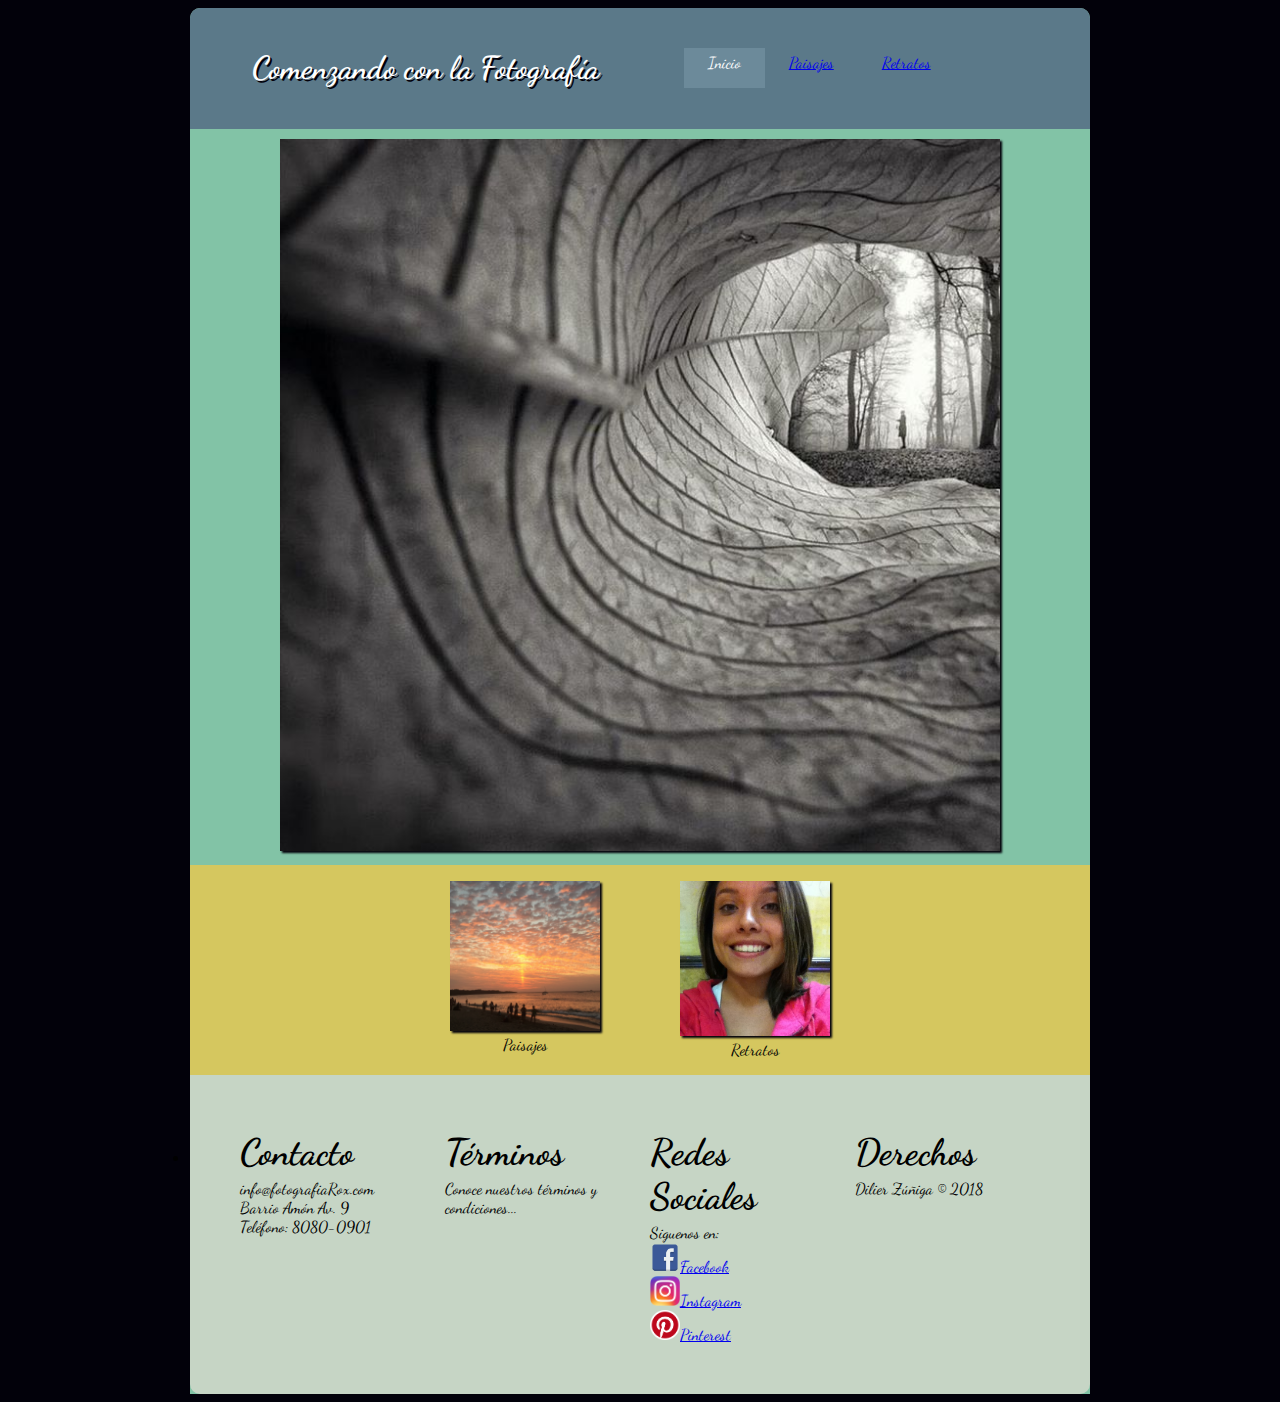
<file: index.html>
<!DOCTYPE html>
<html>
  <head>
    <meta charset="utf-8">
    <meta name="author" content="Josué Vargas">
    <meta name="viewport" content="width=device-width,user-scalable=no">
    <title>Comenzando con la Fotografía</title>
    <link rel="stylesheet" href="css/estilos.css">
    <link href="https://fonts.googleapis.com/css?family=Dancing+Script" rel="stylesheet">
  </head>
  <body>
    <div id="contenido">
      <header id="titulo">
          <div class="banner">
            <h1>Comenzando con la Fotografía</h1>
          </div>
          <div id="menu">
            <nav>
                <a class="activo" href="index.html">Inicio</a>
                <a href="paisajes.html">Paisajes</a>
                <a href="retratos.html">Retratos</a>
            </nav>
          </div>
      </header>
      <section id="imagenCentral">
          <figure id="imagenPaisaje">
            <img src="imagenes/Imagen_Principal.jpg" alt="Imagen Principal">
          </figure>
      </section>
      <section id="imagenSecundaria">
          <figure id="imagenRet1">
            <img src="imagenes/Paisaje.jpg" alt="Paisaje">
            <figcaption>Paisajes</figcaption>
          </figure>
          <figure id="imagenRet2">
            <img src="imagenes/Retrato.jpg" alt="Retrato">
            <figcaption>Retratos</figcaption>
          </figure>
      </section>
      <footer>
        <div class="columnas">
          <div id="columna1">
            <h4>Contacto</h4>
            <p>info@fotografiaRox.com<br/>
              Barrio Amón Av. 9<br/>
              Teléfono: 8080-0901
            </p>
          </div>
          <div id="columna2">
            <h4>Términos</h4>
            <p>
              Conoce nuestros términos y condiciones...
            </p>
          </div>
          <div id="columna3">
            <h4>Redes Sociales</h4>
            <p>Siguenos en: <br/>
              <img class="logo" src="imagenes/Facebook.png" alt="Facebook"><a href="https://www.facebook.com/">Facebook</a><br/>
              <img class="logo" src="imagenes/Instagram.png" alt="Instagram"><a href="https://www.instagram.com/">Instagram</a><br/>
              <img class="logo" src="imagenes/Pinterest.png" alt="Pinterest"><a href="https://www.pinterest.es/">Pinterest</a><br/>
            </p>
          </div>
          <div id="columna4">
            <h4>Derechos</h4>
            <p>Dilier Zúñiga © 2018
            </p>
          </div>
        </div>
      </footer>
    </div>
  </body>
</html>
</file>
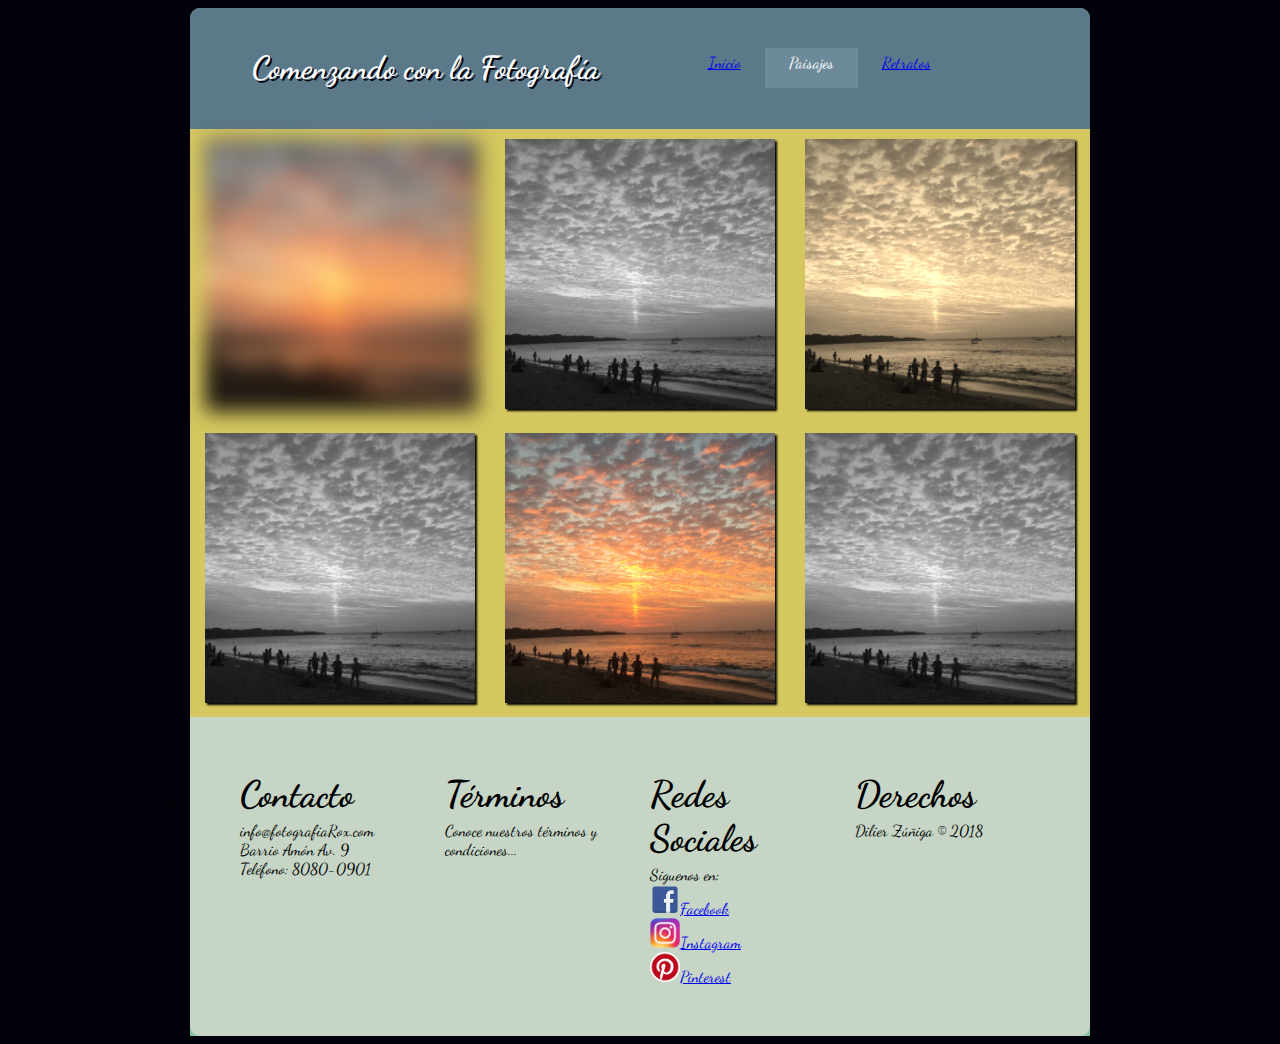
<file: paisajes.html>
<!DOCTYPE html>
<html>
  <head>
    <meta charset="utf-8">
    <meta name="author" content="Josué Vargas">
    <meta name="viewport" content="width=device-width,user-scalable=no">
    <title>Paisajes</title>
    <link rel="stylesheet" href="css/estilos.css">
    <link href="https://fonts.googleapis.com/css?family=Dancing+Script" rel="stylesheet">
  </head>
  <body>
    <div id="contenido">
      <header id="titulo">
          <div class="banner">
            <h1>Comenzando con la Fotografía</h1>
          </div>
          <div id="menu">
            <nav>
                <a href="index.html">Inicio</a>
                <a class="activo" href="paisajes.html">Paisajes</a>
                <a href="retratos.html">Retratos</a>
            </nav>
          </div>
      </header>
      <section class="galeria">
        <figure>
          <img id="imagen1" src="imagenes/Paisaje.jpg" alt="Desenfoque">
        </figure>
        <figure>
          <img id="imagen2" src="imagenes/Paisaje.jpg" alt="Escala de Grises">
        </figure>
        <figure>
          <img id="imagen3" src="imagenes/Paisaje.jpg" alt="Sepia">
        </figure>
        <figure>
          <img id="imagen4" src="imagenes/Paisaje.jpg" alt="Escala de Grises">
        </figure>
        <figure>
          <img id="imagen5" src="imagenes/Paisaje.jpg" alt="Original">
        </figure>
        <figure>
          <img id="imagen6" src="imagenes/Paisaje.jpg" alt="Escala de Grises">
        </figure>
      </section>
      <footer>
        <div class="columnas">
          <div id="columna1">
            <h4>Contacto</h4>
            <p>info@fotografiaRox.com<br/>
              Barrio Amón Av. 9<br/>
              Teléfono: 8080-0901
            </p>
          </div>
          <div id="columna2">
            <h4>Términos</h4>
            <p>
              Conoce nuestros términos y condiciones...
            </p>
          </div>
          <div id="columna3">
            <h4>Redes Sociales</h4>
            <p>Siguenos en: <br/>
              <img class="logo" src="imagenes/Facebook.png" alt="Facebook"><a href="https://www.facebook.com/">Facebook</a><br/>
              <img class="logo" src="imagenes/Instagram.png" alt="Instagram"><a href="https://www.instagram.com/">Instagram</a><br/>
              <img class="logo" src="imagenes/Pinterest.png" alt="Pinterest"><a href="https://www.pinterest.es/">Pinterest</a><br/>
            </p>
          </div>
          <div id="columna4">
            <h4>Derechos</h4>
            <p>Dilier Zúñiga © 2018
            </p>
          </div>
        </div>
      </footer>
    </div>
  </body>
</html>
</file>
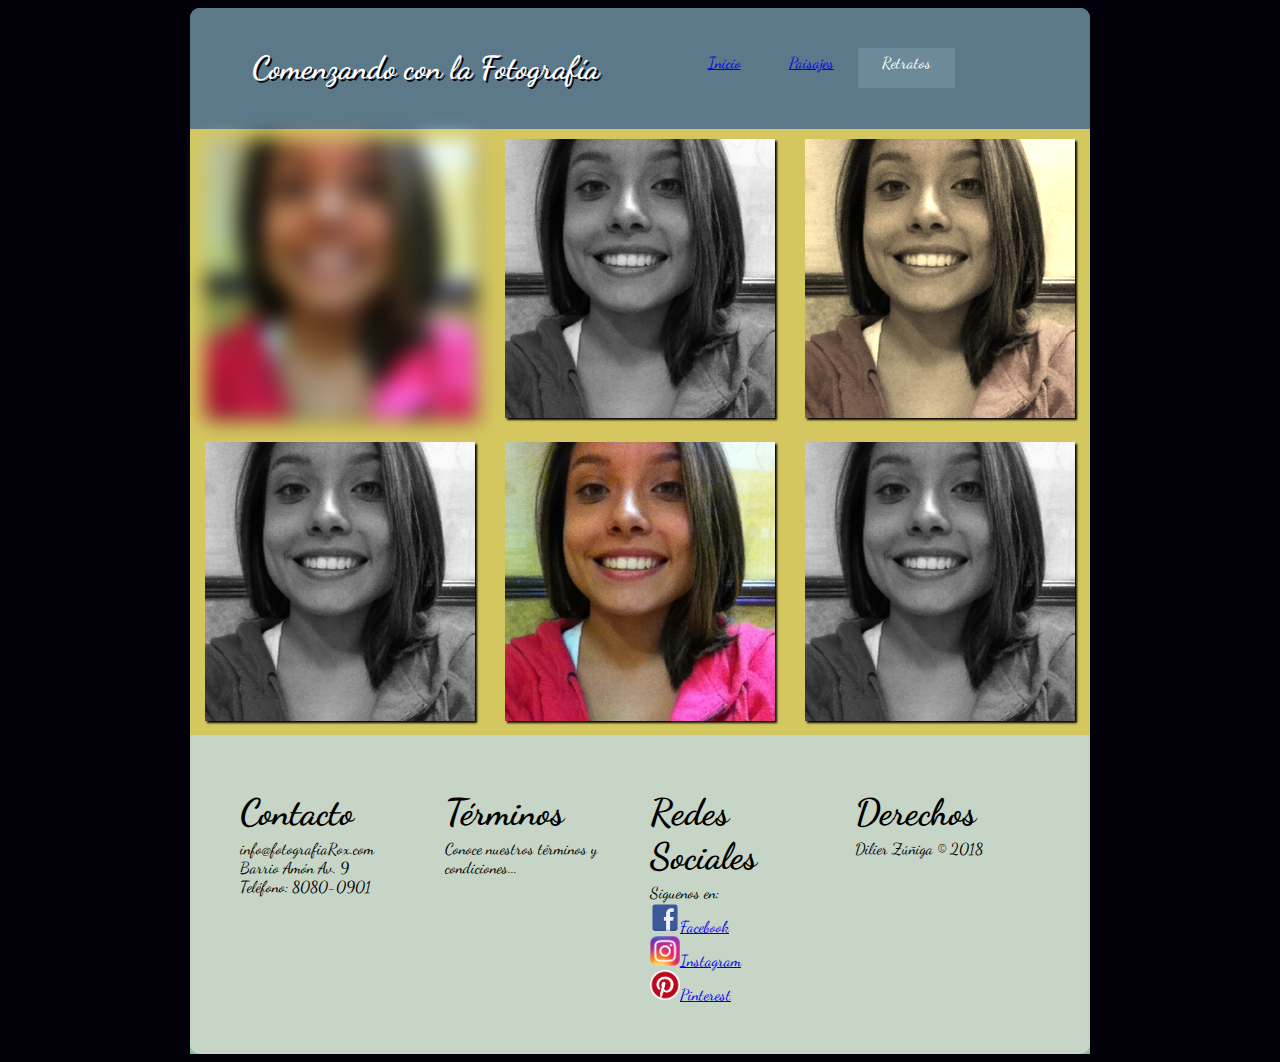
<file: retratos.html>
<!DOCTYPE html>
<html>
  <head>
    <meta charset="utf-8">
    <meta name="author" content="Josué Vargas">
    <meta name="viewport" content="width=device-width,user-scalable=no">
    <title>Retratos</title>
    <link rel="stylesheet" href="css/estilos.css">
    <link href="https://fonts.googleapis.com/css?family=Dancing+Script" rel="stylesheet">
  </head>
  <body>
    <div id="contenido">
      <header id="titulo">
          <div class="banner">
            <h1>Comenzando con la Fotografía</h1>
          </div>
          <div id="menu">
            <nav>
                <a href="index.html">Inicio</a>
                <a href="paisajes.html">Paisajes</a>
                <a class="activo" href="retratos.html">Retratos</a>
            </nav>
          </div>
      </header>
      <section class="galeria">
        <figure>
          <img id="imagen1" src="imagenes/Retrato.jpg" alt="Desenfoque">
        </figure>
        <figure>
          <img id="imagen2" src="imagenes/Retrato.jpg" alt="Escala de Grises">
        </figure>
        <figure>
          <img id="imagen3" src="imagenes/Retrato.jpg" alt="Sepia">
        </figure>
        <figure>
          <img id="imagen4" src="imagenes/Retrato.jpg" alt="Escala de Grises">
        </figure>
        <figure>
          <img id="imagen5" src="imagenes/Retrato.jpg" alt="Original">
        </figure>
        <figure>
          <img id="imagen6" src="imagenes/Retrato.jpg" alt="Escala de Grises">
        </figure>
      </section>
      <footer>
        <div class="columnas">
          <div id="columna1">
            <h4>Contacto</h4>
            <p>info@fotografiaRox.com<br/>
              Barrio Amón Av. 9<br/>
              Teléfono: 8080-0901
            </p>
          </div>
          <div id="columna2">
            <h4>Términos</h4>
            <p>
              Conoce nuestros términos y condiciones...
            </p>
          </div>
          <div id="columna3">
            <h4>Redes Sociales</h4>
            <p>Siguenos en: <br/>
              <img class="logo" src="imagenes/Facebook.png" alt="Facebook"><a href="https://www.facebook.com/">Facebook</a><br/>
              <img class="logo" src="imagenes/Instagram.png" alt="Instagram"><a href="https://www.instagram.com/">Instagram</a><br/>
              <img class="logo" src="imagenes/Pinterest.png" alt="Pinterest"><a href="https://www.pinterest.es/">Pinterest</a><br/>
            </p>
          </div>
          <div id="columna4">
            <h4>Derechos</h4>
            <p>Dilier Zúñiga © 2018
            </p>
          </div>
        </div>
      </footer>
    </div>
  </body>
</html>
</file>
<file: css/estilos.css>
body {
  background-color: #02010A;
  font-family: 'Dancing Script';
}

#contenido {
  display: flex;
  flex-flow: row wrap;
  background-color: #82C3A6;
  border-radius: 10px 10px 0px 0px;
  width: 100%;
  margin: auto;
  animation: rebote 1s;
  align-items: center;
}

/*Encabezado*/

header {
  background-color: #5B7989;
  width: 100%;
  padding: 20px;
  border-radius: 10px 10px 0px 0px;
  display: flex;
  flex-direction: row;
  flex-wrap: wrap;
  color: #FFF;
  justify-content: space-around;
  align-items: center;
}

h1 {
  text-shadow: 2px 2px #02010A;
  font-size: 2em;
}

nav {
  width: 100%;
  display: flex;
  flex-wrap: wrap;
  align-items: center;
}

#menu {
	width: 100%;
}

#titulo nav a:link, #titulo nav a:active {
  display: inline-block;
  height: 30px;
	padding: 5px 1.5em;
	text-decoration: underline;
}

#titulo nav a:hover, #titulo nav a:active {
		border-radius: 15px 10px;
		background: #6C8A9A;
	}

#titulo nav .activo, #titulo nav .activo {
		text-decoration: none !important;
		background: #6C8A9A;
		color: #FFF;
	}

/*Index*/

section img {
  box-shadow: 2px 2px 2px #02010A;
}

#imagenCentral {
  background-color: #82C3A6;
  width: 100%;
}

#imagenPaisaje {
  padding: 10px;
  width: 80%;
  margin: auto;
}

#imagenPaisaje img{
  width: 100%;
}

#imagenSecundaria {
  background-color: #D5C75F;
  border-width: 1px;
  display: flex;
  flex-wrap: wrap;
  justify-content: center;
  width: 100%;
}

figure [id*="imagenRet"] {
  width: 30%;
  margin: auto;
  padding: 10px;
}

#imagenRet1 img{
  width: 100%;
  box-shadow: 2px 2px 2px #02010A;
  width: 150px;
  -moz-transition: transform 0.5s;
  transition: transform 0.5s;
}

#imagenRet1 img:hover {
  box-shadow: 2px 2px 2px #82C3A6;
  border-width: 2px;
  -ms-transform: rotate(10deg);
	-webkit-transform: rotate(10deg);
	-moz-transform: rotate(10deg);
	transform: rotate(10deg);
}

#imagenRet2 img {
  width: 100%;
  box-shadow: 2px 2px 2px #02010A;
  width: 150px;;
  -moz-transition: transform 0.5s;
  transition: transform 0.5s;
}

#imagenRet2 img:hover {
  box-shadow: 2px 2px 2px #82C3A6;
  border-width: 2px;
  -ms-transform: translate(20px, -5px);
	-webkit-transform: translate(20px, -5px);
	-moz-transform: translate(20px, -5px);
	transform: translate(20px, -5px);
}

figcaption {
  text-align: center;
}

/*Paisaje y Retrato*/
.galeria {
  display: flex;
  flex-wrap: wrap;
  background-color: #D5C75F;
  justify-content: center;
  border: 1px;
}

.galeria figure {
  width: 80%;
  margin: auto;
  padding: 10px;
}

figure img {
  width: 100%;
  transition: transform 0.5s;
}

.galeria figure:nth-child(even) {
  -webkit-filter: grayscale(100%);
  filter: grayscale(100%);;
}

#imagen1 {
  -webkit-filter: blur(10px);
  filter: blur(10px);
}

#imagen3 {
  -webkit-filter: sepia(90%);
  filter: sepia(90%);
}

/*Pie de página*/

footer {
  clear: both;
  width: 100%;
  border-radius: 0px 0px 10px 10px;
  background-color: #C6D5C5;
  padding: 40px;
  display: list-item;
}

.columnas {
  margin: 0 auto;
  display: flex;
  flex-wrap: wrap;
  justify-content: center;
}

.logo {
  width: 30px;
}

div [id*="columna"] {
  flex-grow: 1;
  flex-basis: 100%;
  padding: 10px;
}

h4 {
  margin: 5px 0;
  font-size: 2.3em;
}

footer div p {
  margin: 0;
}

/*Computadora*/

@media all and (min-width:900px) {

  #contenido{
    width: 900px;
  }

  h1 {
  	text-align: left;
  }

  #menu {
  	width: 40%;
  }

  figure [id*="imagenRet"] {
    width: 40%;
  }

  .galeria figure {
    width: 30%;
  }

  div [id*="columna"] {
	   flex-basis: 20%;
  }
}

/*Animación*/

@-webkit-keyframes rebote{
  0%{
    margin-top: 150%;
  }
  60%{
    margin-top: -5%;
  }
  100%{
    margin-top: 0%;
  }
}

@keyframes rebote {
  0%{
    margin-top: 150%;
  }
  60%{
    margin-top: -5%;
  }
  100%{
    margin-top: 0%;
  }
}
</file>
